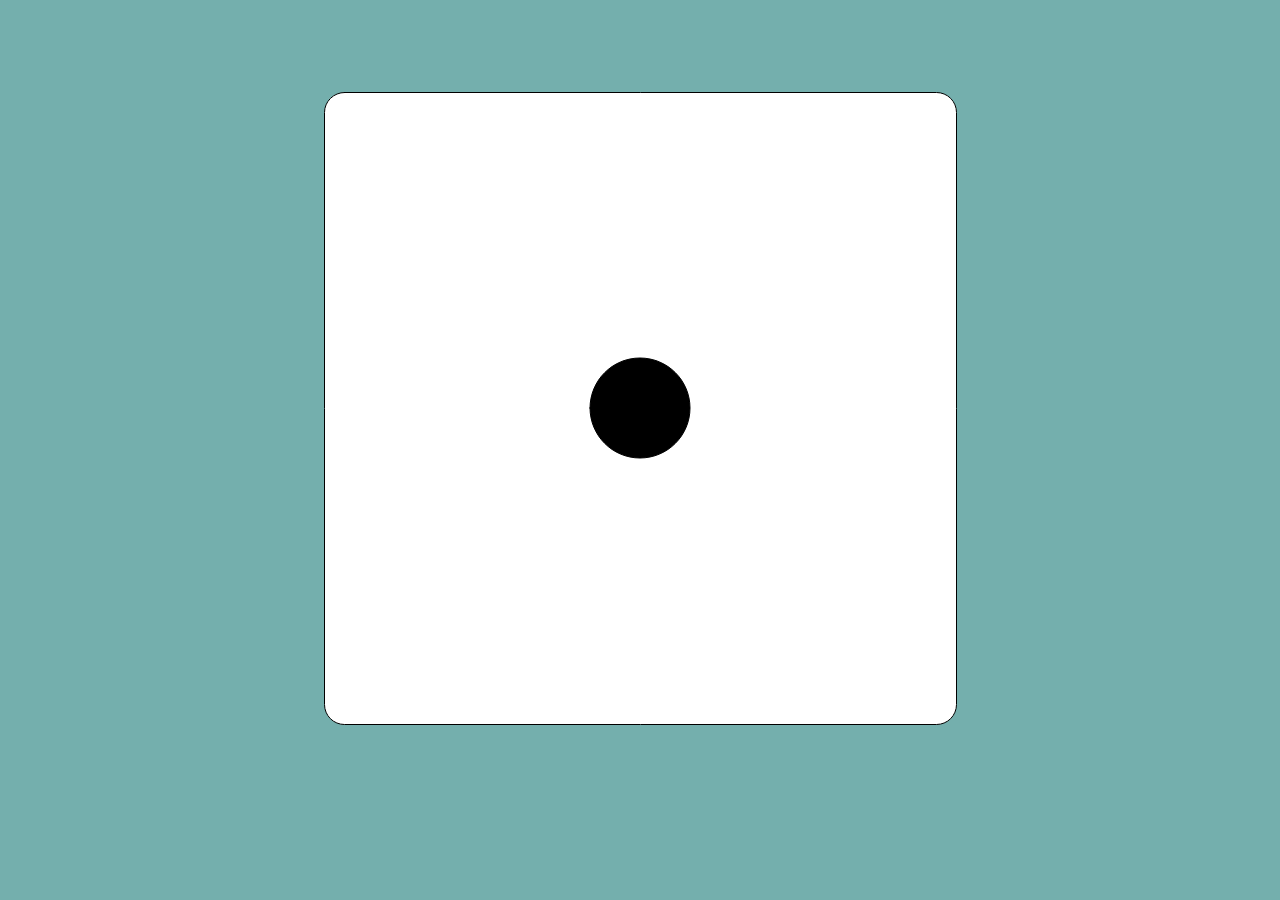
<file: LP[10] - Dice/index.html>
<!DOCTYPE html>
<meta charset="UTF-8">

<html>
    <head>
        <title>Dice</title>
        <link href="style.css" type="text/css" rel="stylesheet">
        <script language="javascript" type="text/javascript" src="libraries/p5.js"></script>

        <!--<script language="javascript" src="libraries/p5.dom.js"></script>-->
        <!--<script language="javascript" src="libraries/p5.sound.js"></script>-->
        <script language="javascript" type="text/javascript" src="sketch.js"></script>
    </head>

    <body>
    </body>
</html>
</file>
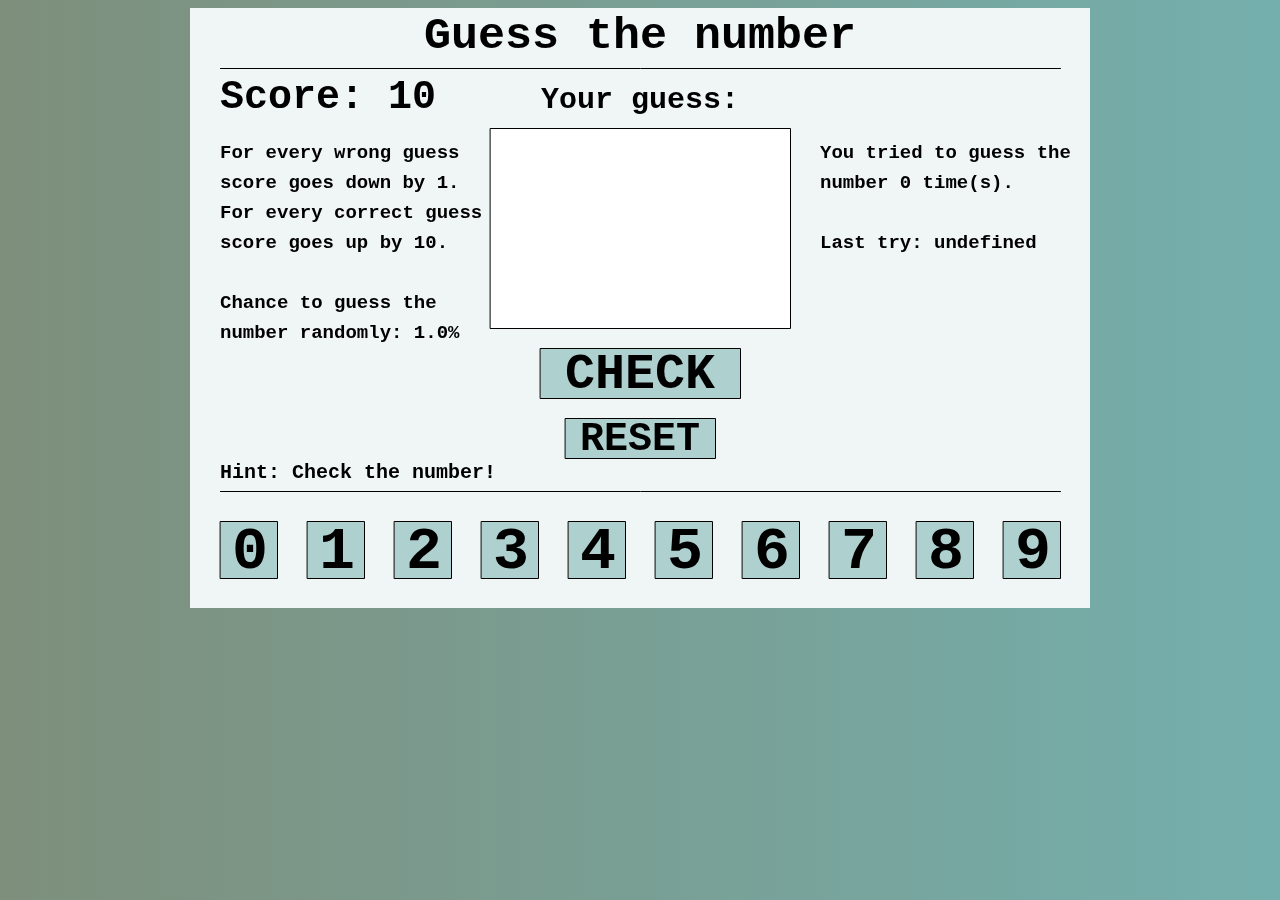
<file: LP[11] - Guess the number/index.html>
<!DOCTYPE html>
<meta charset="UTF-8">

<html>
    <head>
        <title>Guess the number</title>
        <link href="style.css" type="text/css" rel="stylesheet">
        <script language="javascript" type="text/javascript" src="libraries/p5.js"></script>

        <!--<script language="javascript" src="libraries/p5.dom.js"></script>-->
        <!--<script language="javascript" src="libraries/p5.sound.js"></script>-->
        <script language="javascript" type="text/javascript" src="sketch.js"></script>

        <!--My own "library" which include some nice litte features!-->
        <script language="javascript" type="text/javascript" src="utilities.js"></script>
    </head>

    <body>
    </body>
</html>
</file>
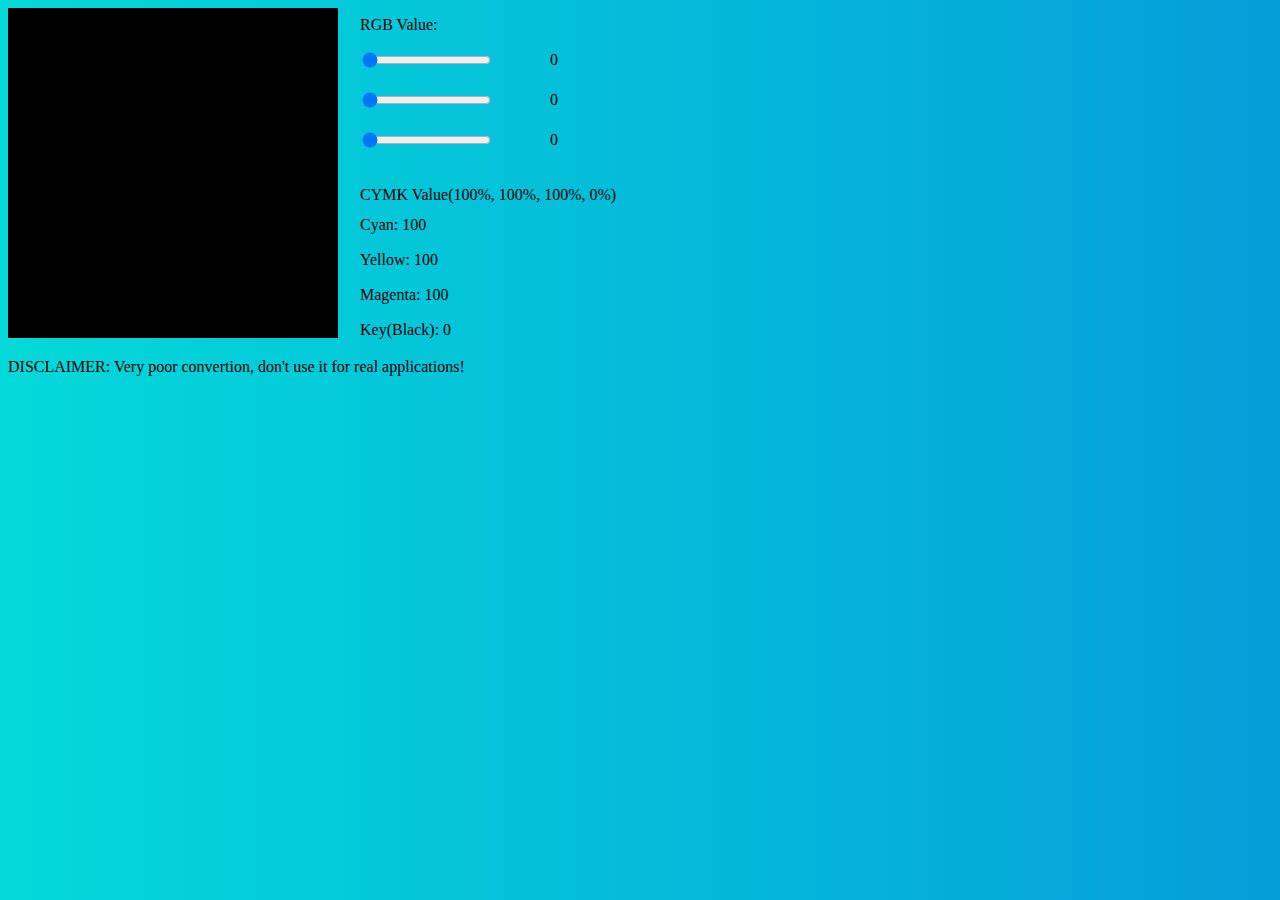
<file: LP[12] - RGB to CYMK/index.html>
<!DOCTYPE html>
<meta charset="UTF-8">

<html>
    <head>
        <title>RGB to CYMK</title>
        <link href="style.css" type="text/css" rel="stylesheet">
        <script language="javascript" type="text/javascript" src="libraries/p5.js"></script>

        <script language="javascript" src="libraries/p5.dom.js"></script>
        <!--<script language="javascript" src="libraries/p5.sound.js"></script>-->
        <script language="javascript" type="text/javascript" src="sketch.js"></script>

		<script language="javascript" type="text/javascript" src="utilities.js"></script>
    </head>

    <body>
    </body>
</html>
</file>
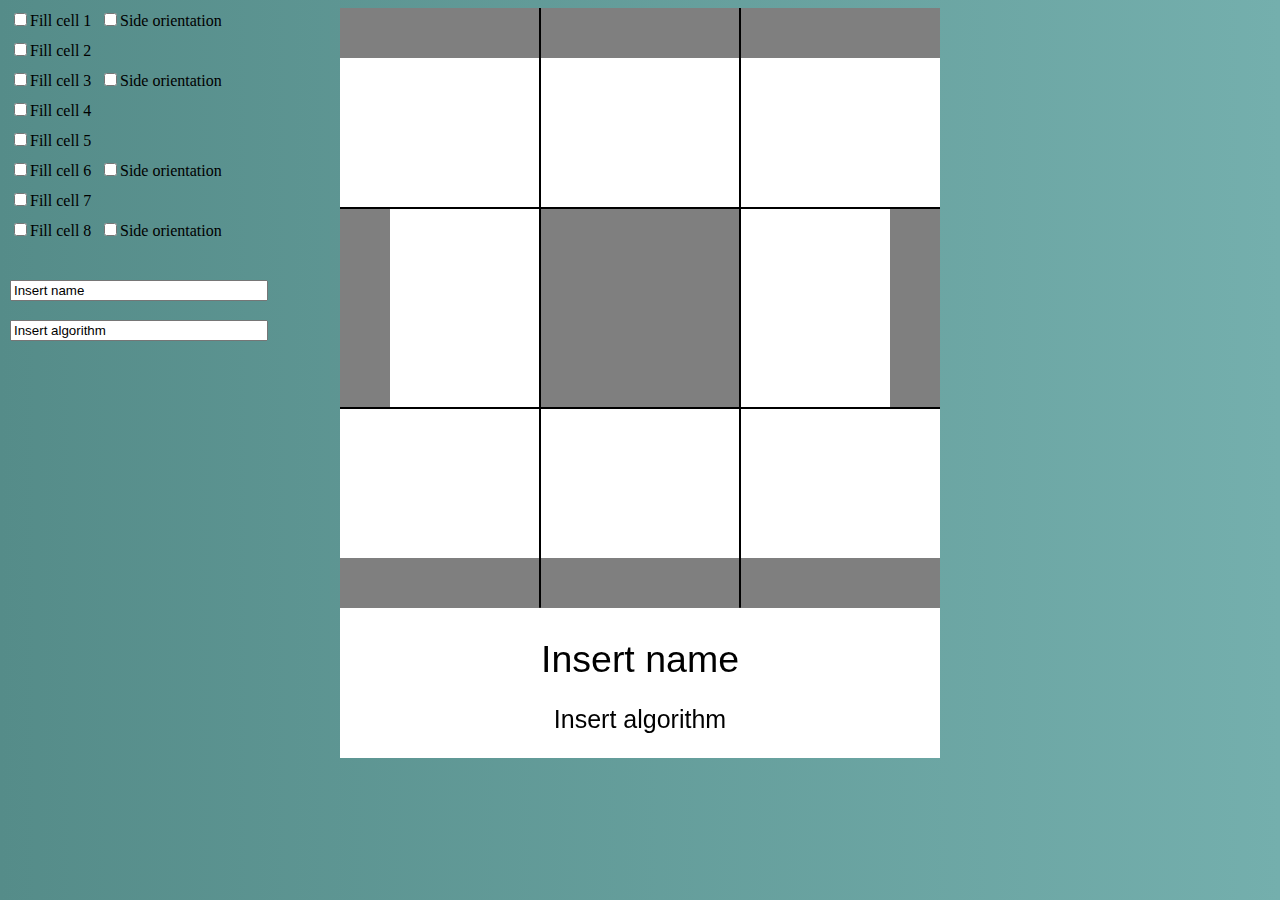
<file: LP[14] - Rubiks Cube OLL Generator/index.html>
<!DOCTYPE html>
<meta charset="UTF-8">

<html>
    <head>
        <title>OLL Generator</title>
        <link href="style.css" type="text/css" rel="stylesheet">
        <script language="javascript" type="text/javascript" src="libraries/p5.js"></script>

        <script language="javascript" src="libraries/p5.dom.js"></script>
        <!--<script language="javascript" src="libraries/p5.sound.js"></script>-->
        <script language="javascript" type="text/javascript" src="sketch.js"></script>
    </head>

    <body>
    </body>
</html>
</file>
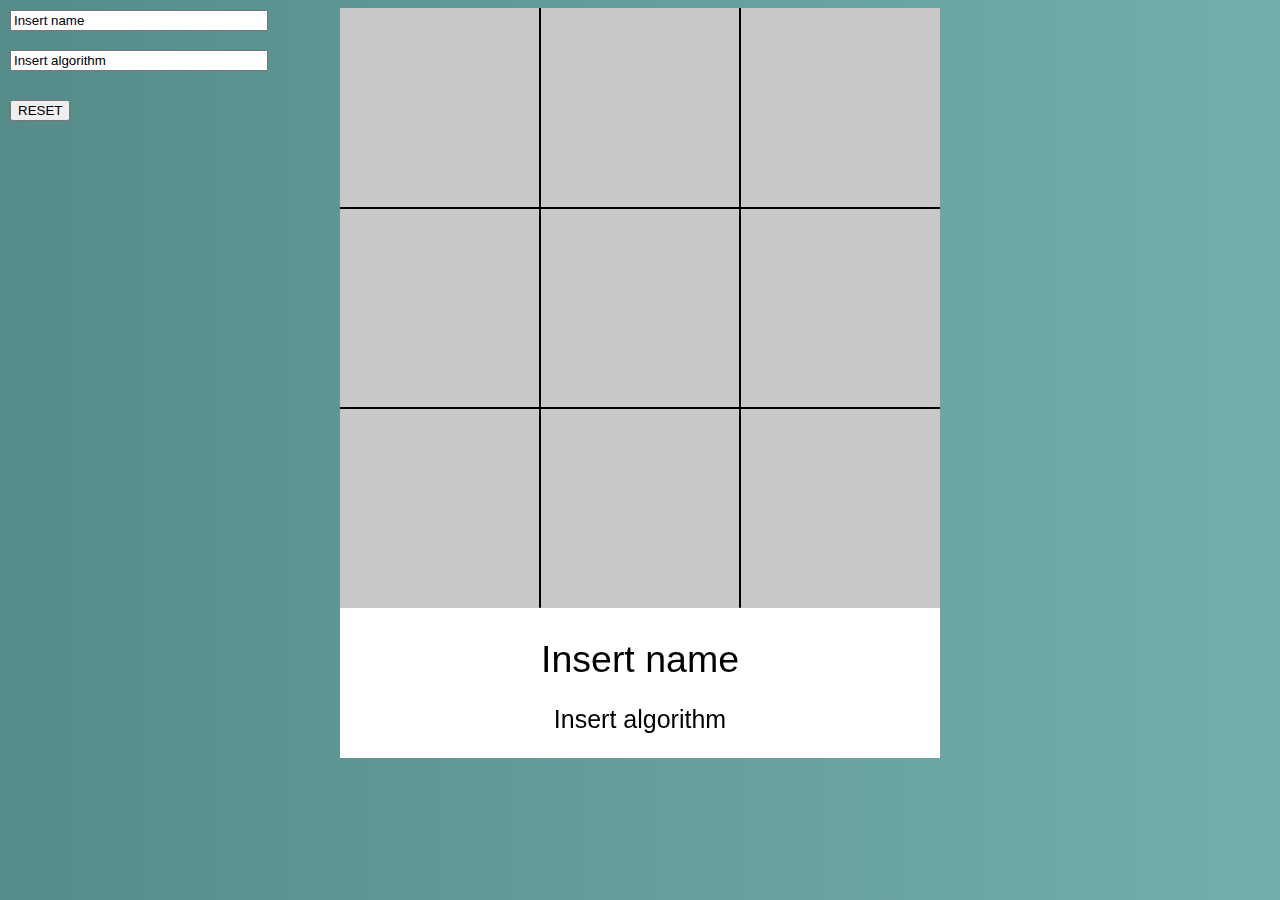
<file: LP[15] - Rubiks Cube PLL Generator/index.html>
<!DOCTYPE html>
<meta charset="UTF-8">

<html>
    <head>
        <title>PLL Generator</title>
        <link href="style.css" type="text/css" rel="stylesheet">
        <script language="javascript" type="text/javascript" src="libraries/p5.js"></script>

        <script language="javascript" src="libraries/p5.dom.js"></script>
        <!--<script language="javascript" src="libraries/p5.sound.js"></script>-->
        <script language="javascript" type="text/javascript" src="sketch.js"></script>
    </head>

    <body>
    </body>
</html>
</file>
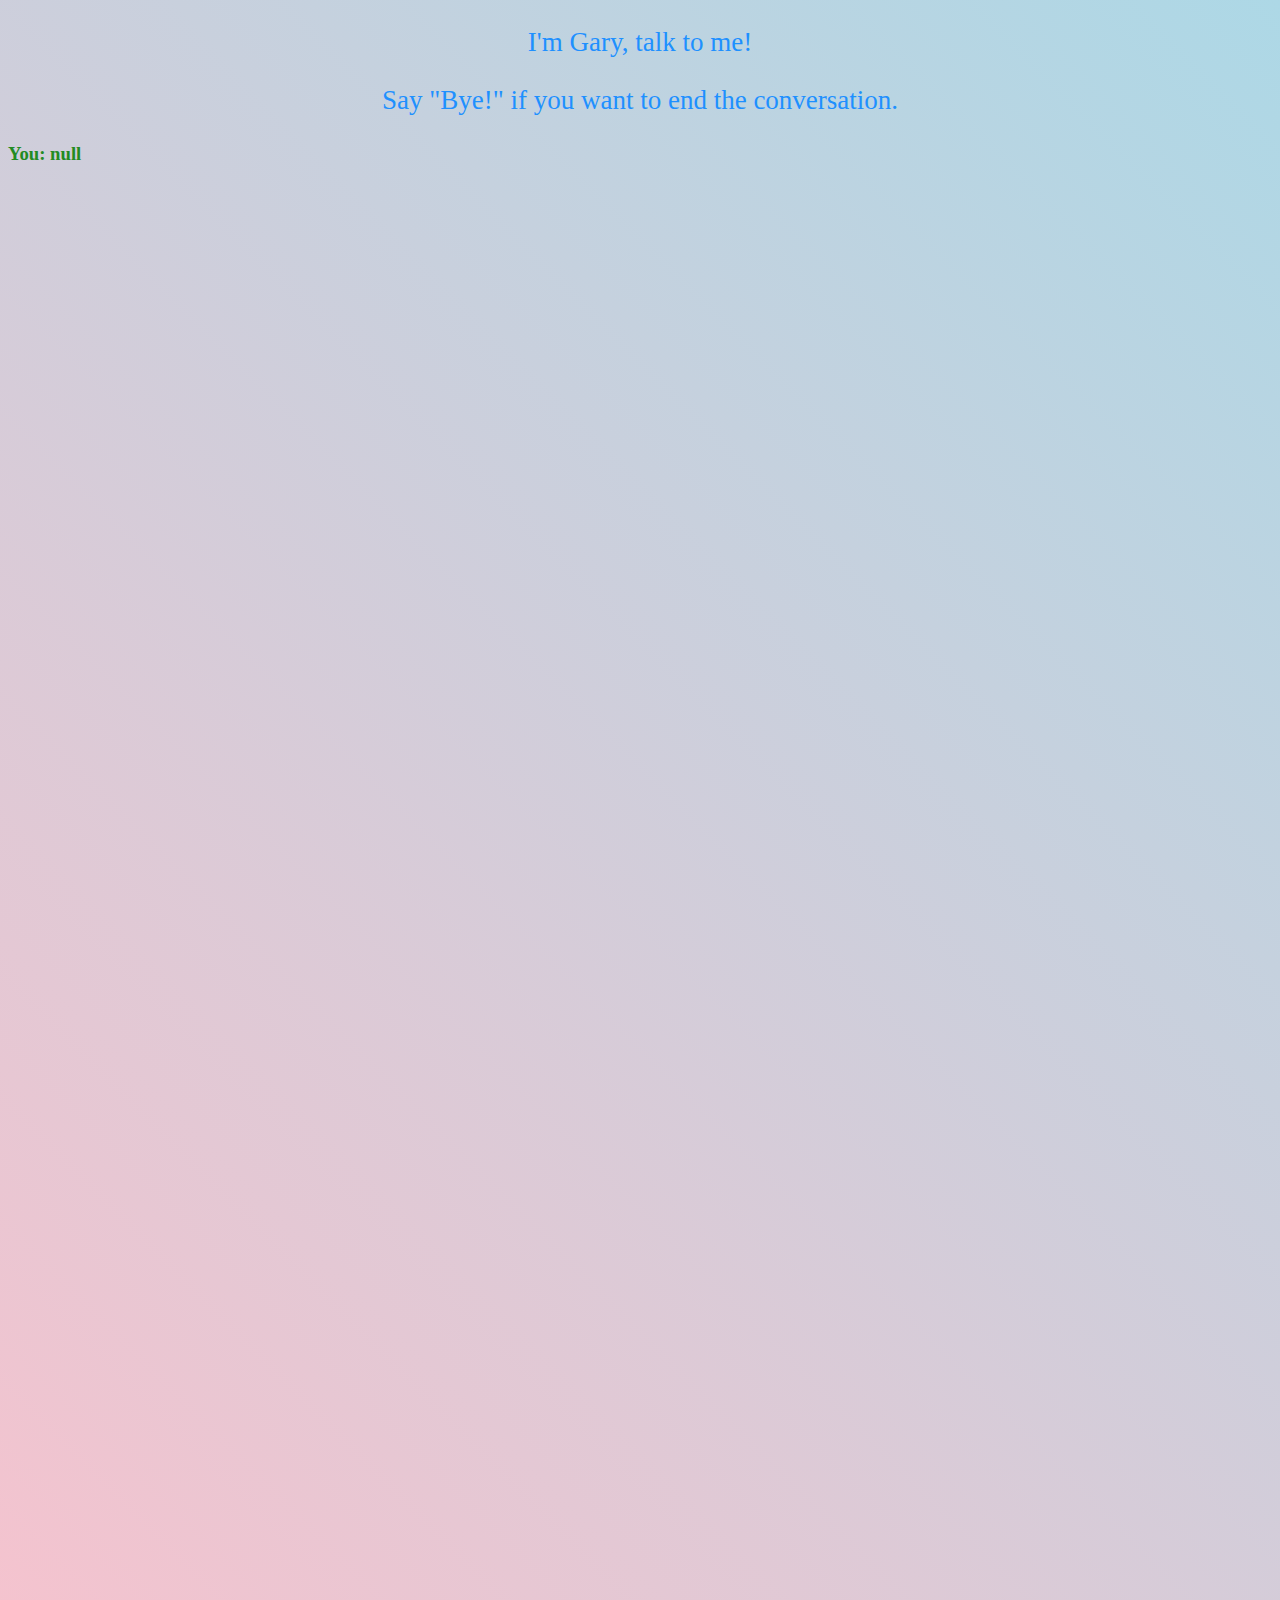
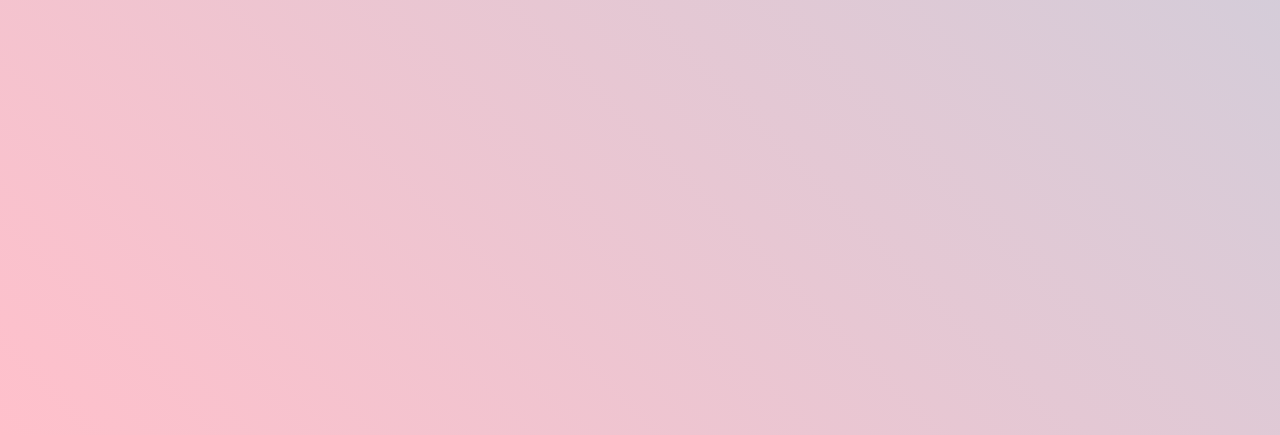
<file: LP[2] - Dumb Artificial Intelligence/index.html>
<!DOCTYPE html>
 <meta charset="UTF-8"> 

<html>

    <head>
        <title>Dumb Artificial Intelligence</title>
        <link href="style.css" type="text/css" rel="stylesheet" />
    </head>
    
    <body class="main">
        <p>I'm Gary, talk to me!</p>
        <p>Say "Bye!" if you want to end the conversation.</p>
        
        <script src="script.js"></script>
    </body>
    
</html>
</file>
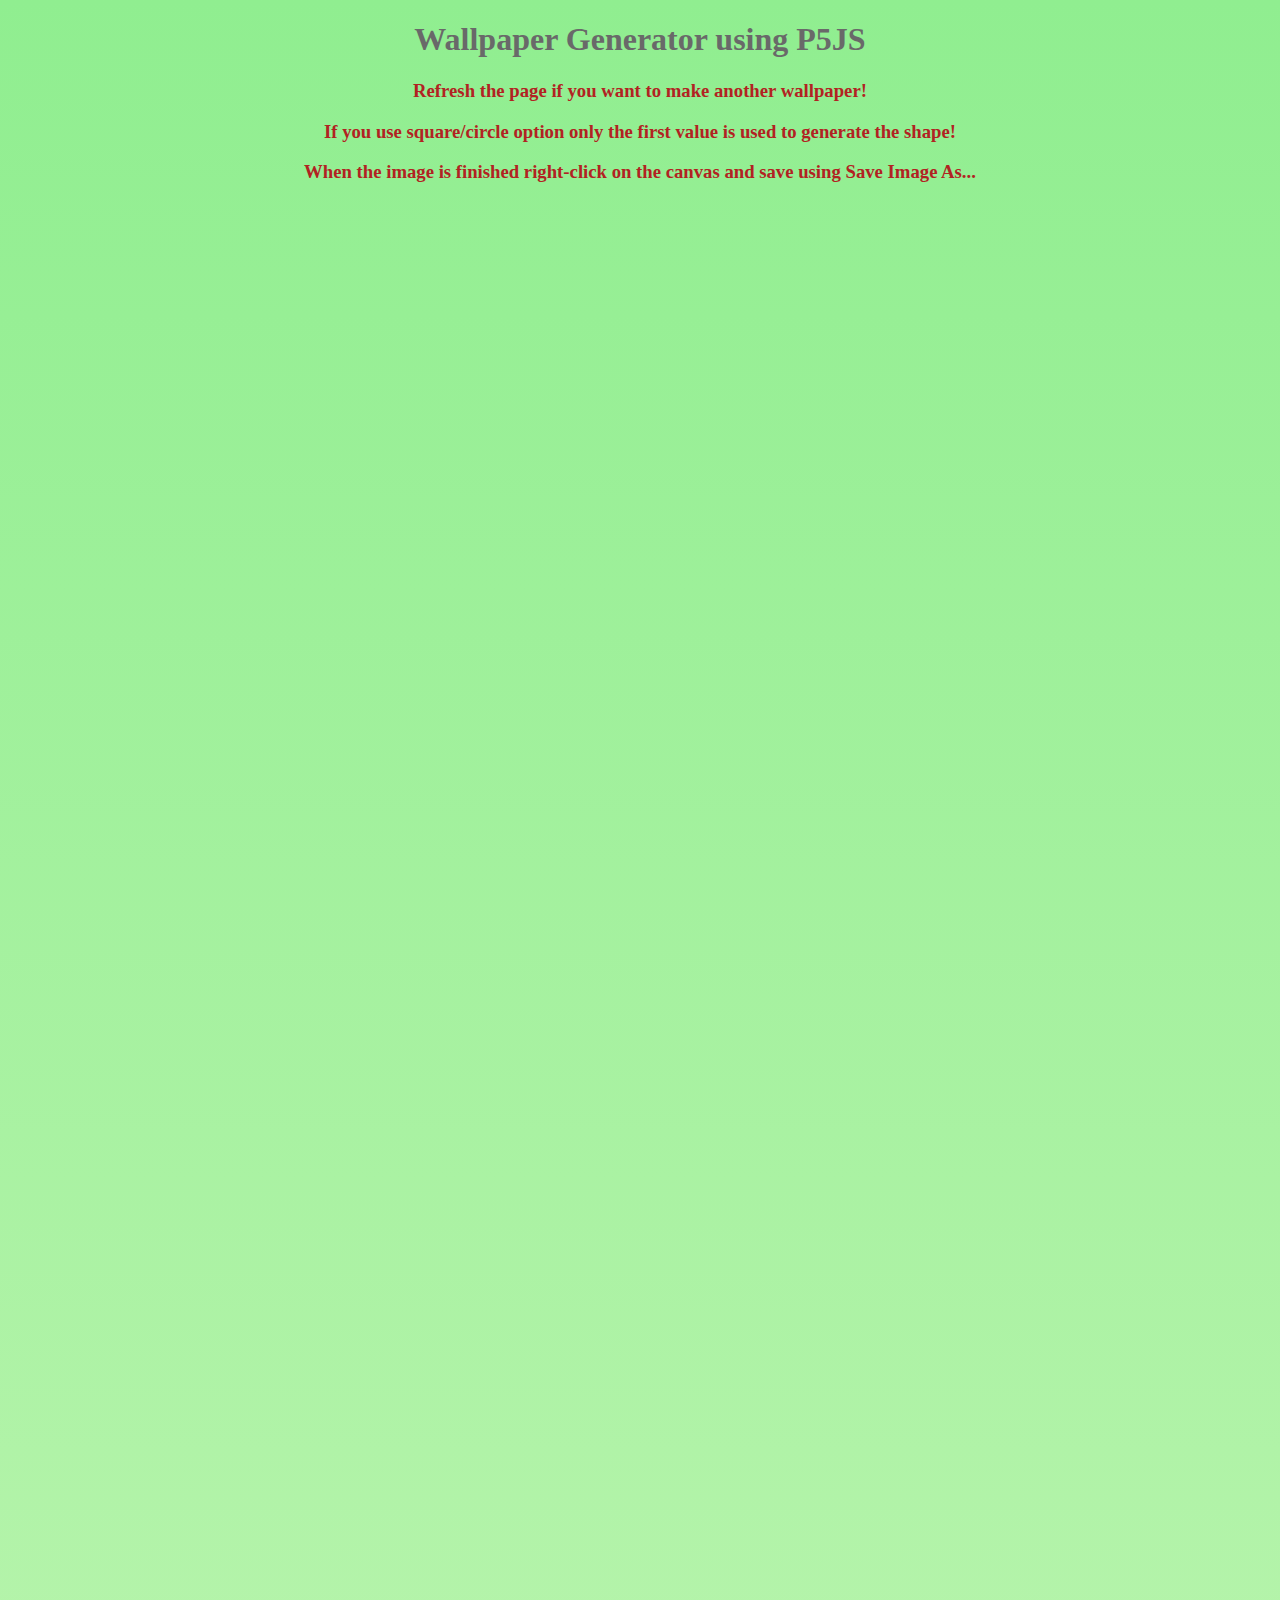
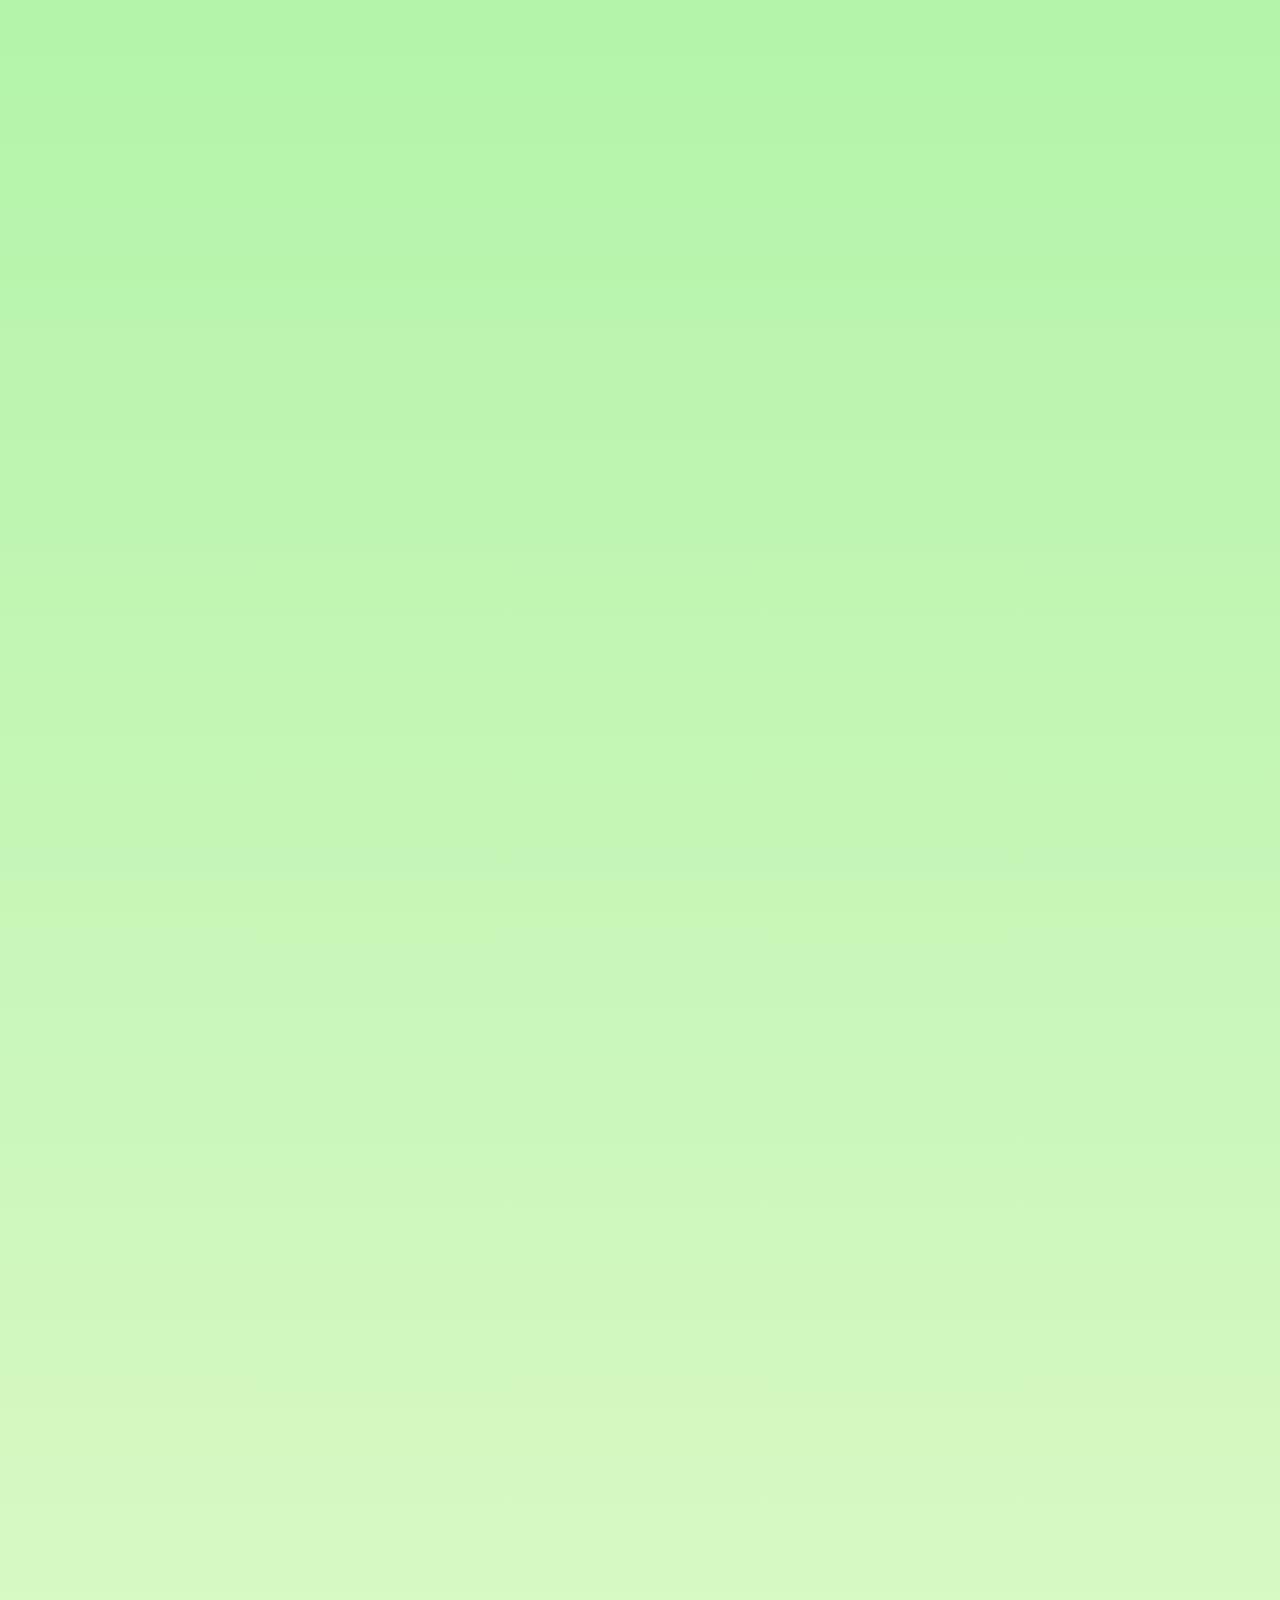
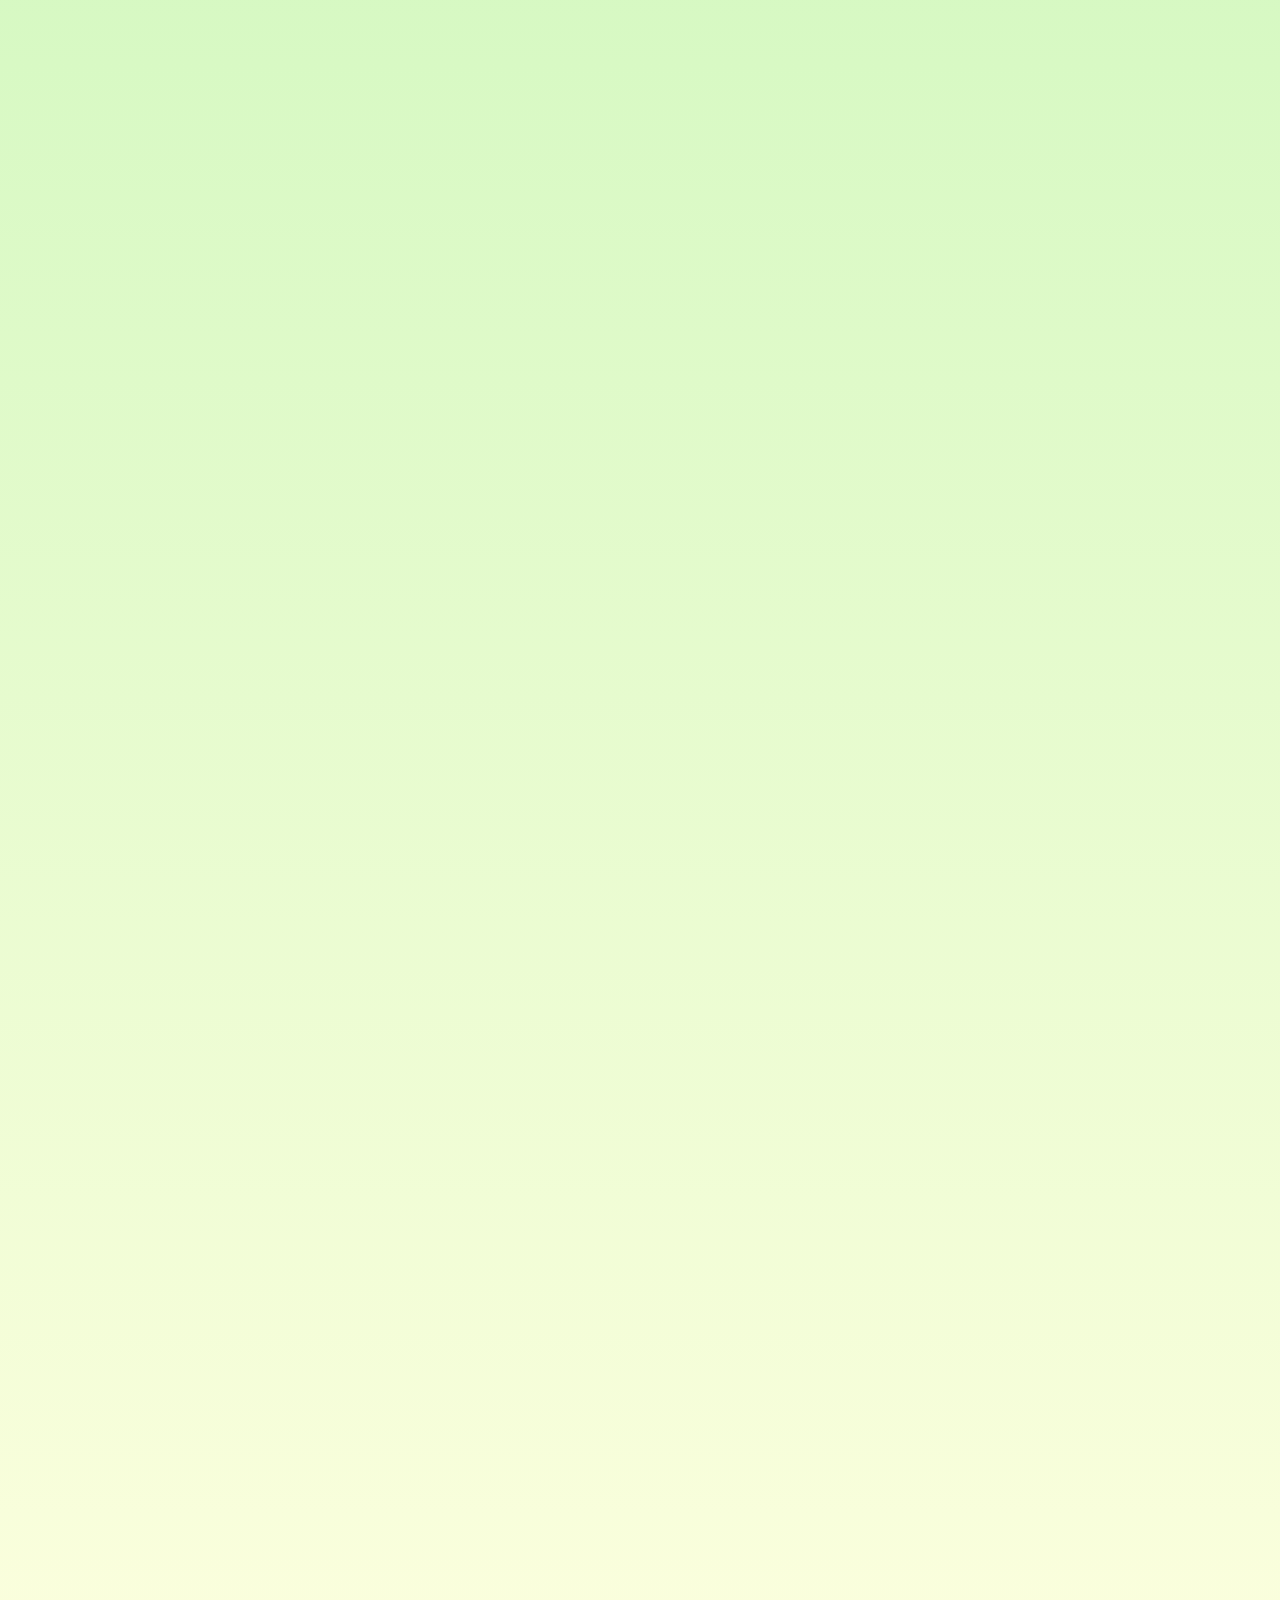
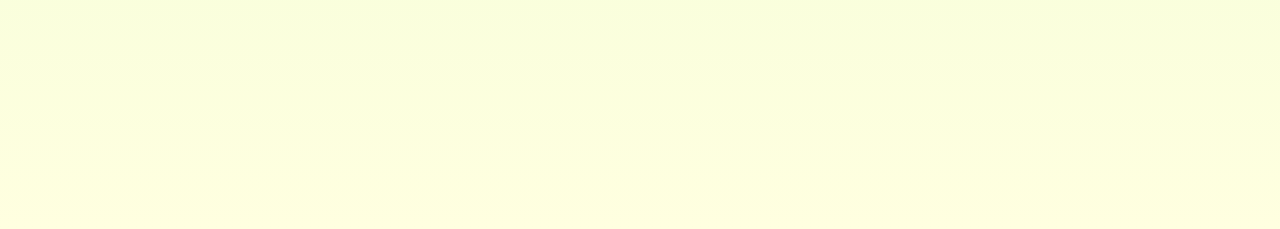
<file: LP[4] - Wallpaper Generator using P5JS - Complex/index.html>
<!DOCTYPE html>
<meta charset="UTF-8">

<html>
  <head>
    <title>Wallpaper Generator using P5JS - Complex</title>
      
    <link href="style.css" type="text/css" rel="stylesheet">
    <script language="javascript" type="text/javascript" src="libraries/p5.js"></script>
    <!-- uncomment lines below to include extra p5 libraries -->
    <script language="javascript" src="libraries/p5.dom.js"></script>
    <script language="javascript" src="libraries/p5.sound.js"></script>

    <script language="javascript" type="text/javascript" src="sketch.js"></script>
  </head>

  <body>
      <h1>Wallpaper Generator using P5JS</h1>
      <h3>Refresh the page if you want to make another wallpaper!</h3>
      <h3>If you use square/circle option only the first value is used to generate the shape!</h3>
      <h3>When the image is finished right-click on the canvas and save using Save Image As...</h3>
  </body>
</html>
</file>
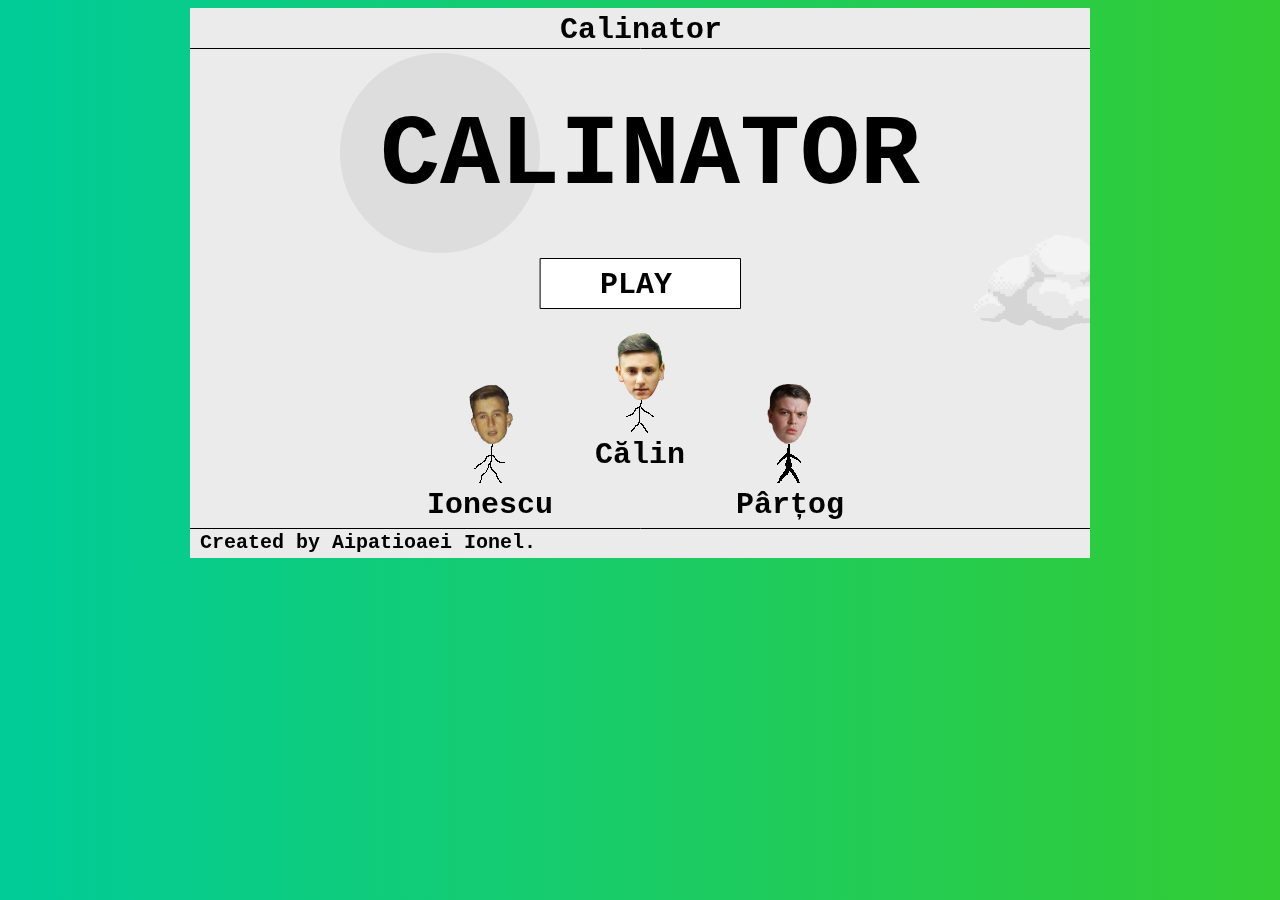
<file: LP[5] - Calinator/index.html>
<!DOCTYPE html>
<meta charset="UTF-8">

<html>
    <head>
        <title>Calinator</title>
        <link href="style.css" type="text/css" rel="stylesheet">
        
        <script language="javascript" type="text/javascript" src="libraries/p5.js"></script>
        <script language="javascript" type="text/javascript" src="sketch.js"></script>
        
    </head>

    <body>
        
    </body>
</html>
</file>
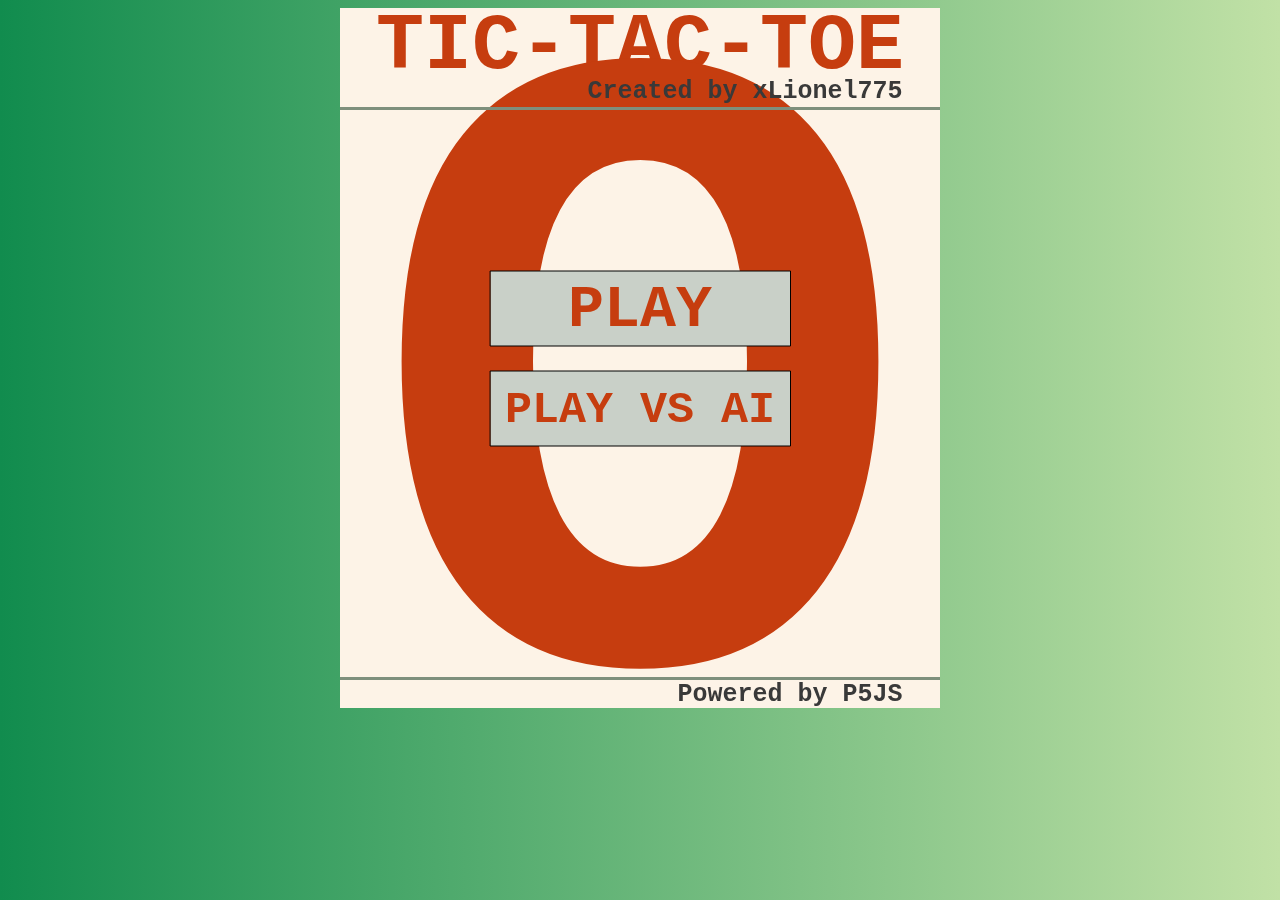
<file: LP[6] - Tic-Tac-Toe/index.html>
<!DOCTYPE html>
<meta charset="UTF-8">

<html>
    <head>
        <title>Tic-Tac-Toe</title>
        <link href="style.css" type="text/css" rel="stylesheet">
        <script language="javascript" type="text/javascript" src="p5.min.js"></script>
    
        <!--<script language="javascript" src="libraries/p5.dom.js"></script>-->
        <!--<script language="javascript" src="libraries/p5.sound.js"></script>-->
        <script language="javascript" type="text/javascript" src="sketch.js"></script>
 
    </head>

    <body>
    </body>
</html>
</file>
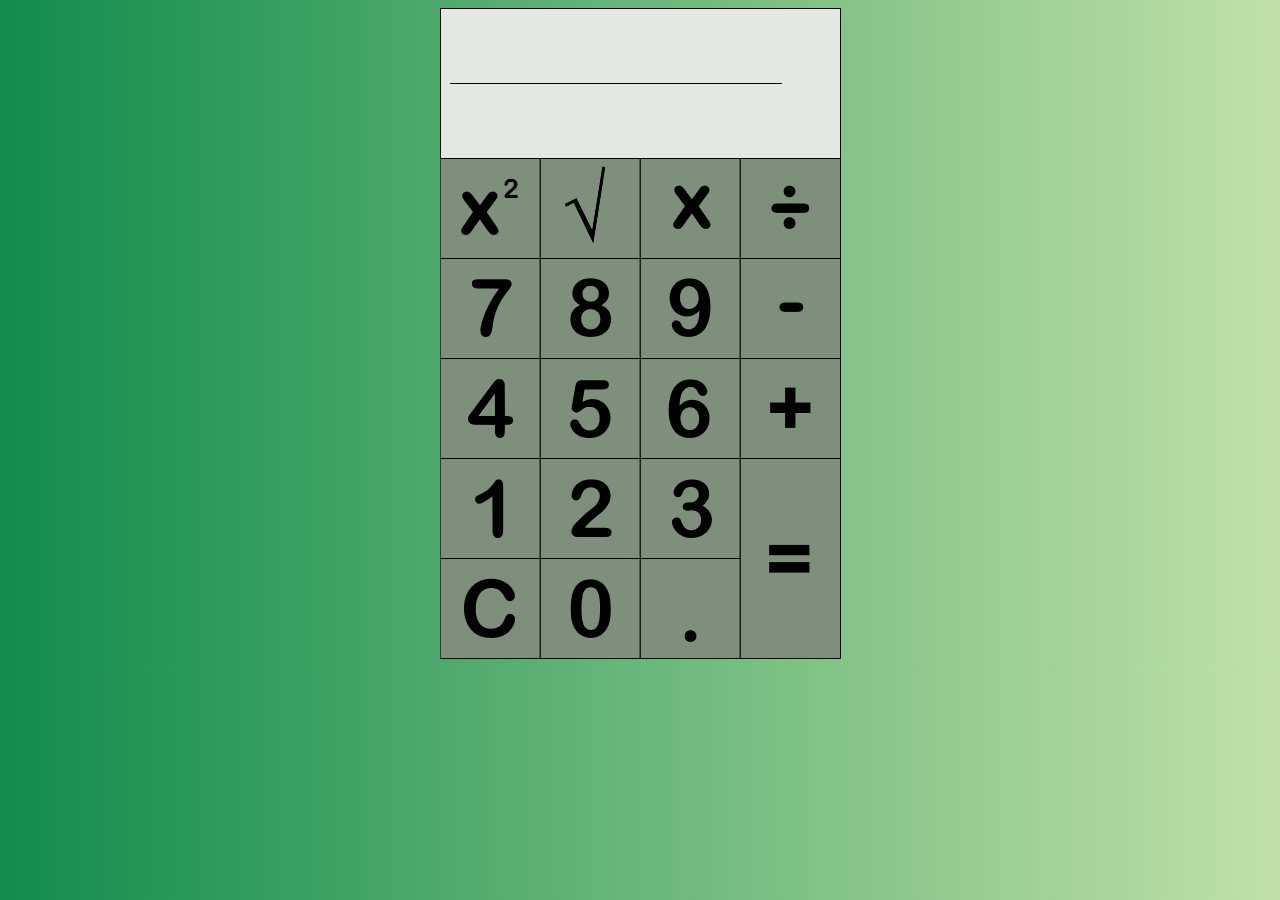
<file: LP[7] - Calculator/index.html>
<!DOCTYPE html>
<meta charset="UTF-8">

<html>
    <head>
        <title>Calculator</title>
        <script language="javascript" type="text/javascript" src="libraries/p5.js"></script>
        <link href="style.css" type="text/css" rel="stylesheet">
        
        <script language="javascript" src="libraries/p5.dom.js"></script>
        <!--<script language="javascript" src="libraries/p5.sound.js"></script>-->
        <script language="javascript" type="text/javascript" src="sketch.js"></script>
    
    </head>

    <body>
    </body>
</html>
</file>
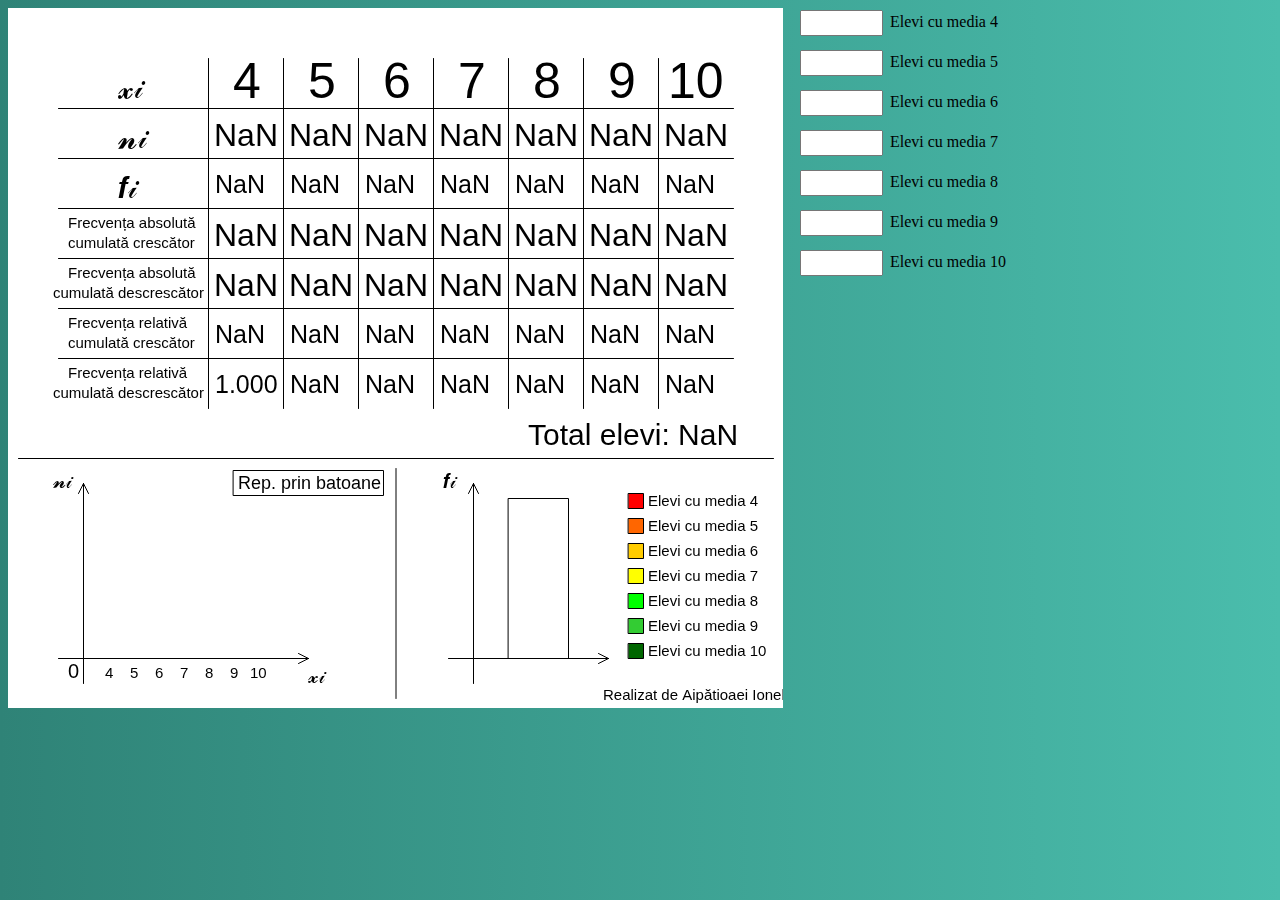
<file: LP[8] - Statistical Data/index.html>
<!DOCTYPE html>
<meta charset="UTF-8">

<html>
    <head>
        <title>Statistical Data</title>
        
        <script language="javascript" type="text/javascript" src="libraries/p5.js"></script>
        <link href="style.css" type="text/css" rel="stylesheet">
        
        <script language="javascript" src="libraries/p5.dom.js"></script>
        <!--<script language="javascript" src="libraries/p5.sound.js"></script>-->
        <script language="javascript" type="text/javascript" src="sketch.js"></script>
    </head>

    <body>
    </body>
</html>
</file>
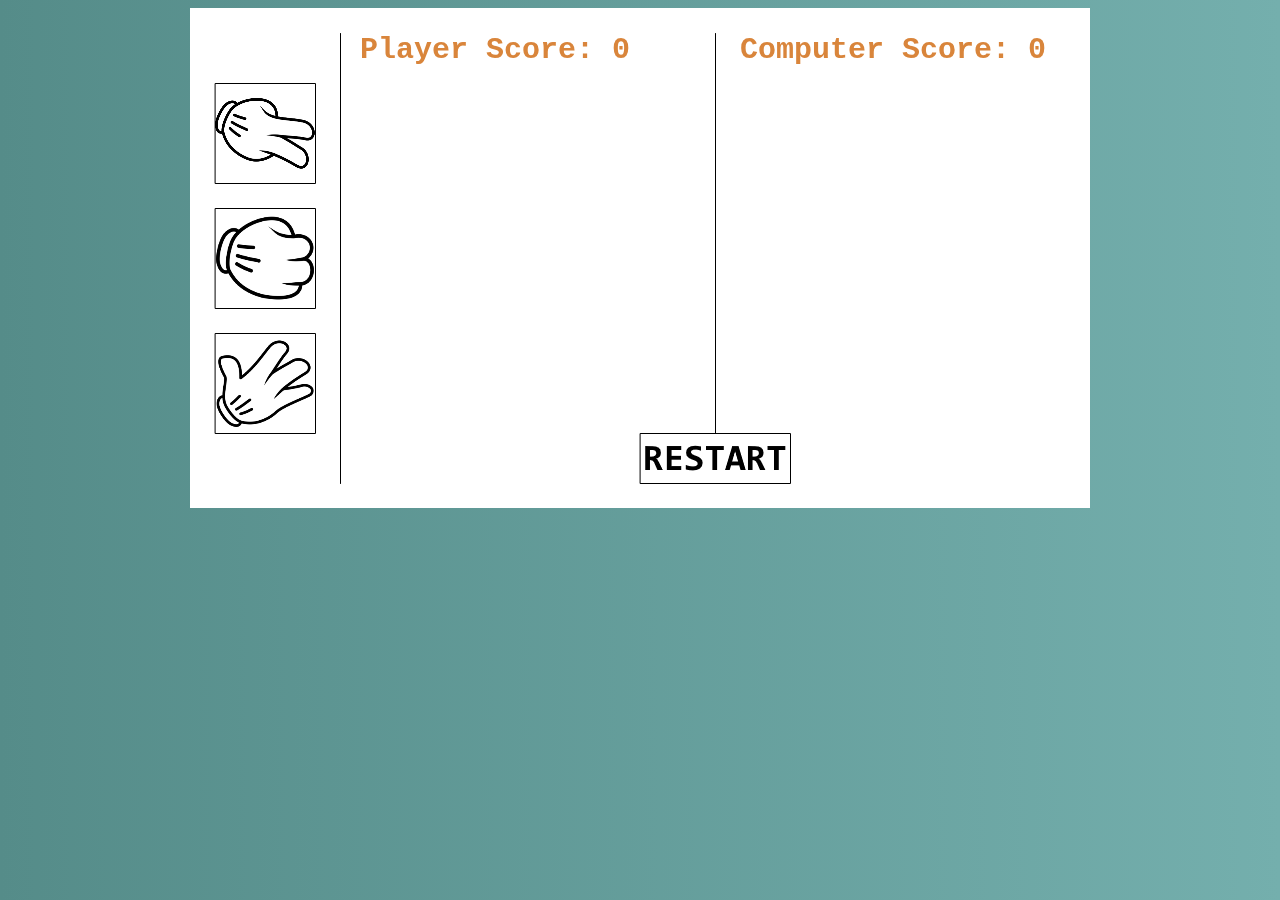
<file: LP[9] - Rock Paper Scissor/index.html>
<!DOCTYPE html>
<meta charset="UTF-8">

<html>
    <head>
        <title>Rock Paper Scissor</title>
        <link href="style.css" type="text/css" rel="stylesheet">
        <script language="javascript" type="text/javascript" src="libraries/p5.js"></script>

        <!--<script language="javascript" src="libraries/p5.dom.js"></script>-->
        <!--<script language="javascript" src="libraries/p5.sound.js"></script>-->
        <script language="javascript" type="text/javascript" src="sketch.js"></script>
    </head>

    <body>
    </body>
</html>
</file>
<file: LP[10] - Dice/style.css>
body {
    width: auto;
    height: auto;
    background: #74AFAD;
    display: flex;
    justify-content: center;
    align-items: center;
}
</file>
<file: LP[11] - Guess the number/style.css>
/*Usual CSS style for P5 projects*/

body {
    width: auto;
    height: auto;
    background: linear-gradient(90deg, #7E8F7C, #74AFAD);
    display: flex;
    justify-content: center;
    align-items: center;
}
</file>
<file: LP[12] - RGB to CYMK/style.css>
/*Usual CSS style for P5 projects*/

body {
    width: auto;
    height: auto;
    background: linear-gradient(90deg, #04d9d9, #049ed9);
    /*
    display: flex;
    justify-content: center;
    align-items: center;
    */
}
</file>
<file: LP[14] - Rubiks Cube OLL Generator/style.css>
/*Usual CSS style for P5 projects*/

body {
    width: auto;
    height: auto;
    background: linear-gradient(90deg, #558C89, #74AFAD);
    display: flex;
    justify-content: center;
    align-items: center;
}
</file>
<file: LP[15] - Rubiks Cube PLL Generator/style.css>
/*Usual CSS style for P5 projects*/

body {
    width: auto;
    height: auto;
    background: linear-gradient(90deg, #558C89, #74AFAD);
    display: flex;
    justify-content: center;
    align-items: center;
}
</file>
<file: LP[2] - Dumb Artificial Intelligence/style.css>
body.main {
    width: auto;
    height: 2000px;
    background: linear-gradient(45deg, pink, lightblue);
}

p {
    color: dodgerblue;
    font-size: 27px;
    text-align: center;
}

h3 {
    color: forestgreen;
    text-align: left;
}
</file>
<file: LP[4] - Wallpaper Generator using P5JS - Complex/style.css>
body {
    width: auto;
    height: 5000px;
    background: linear-gradient(180deg, lightgreen, lightyellow);
}

h1 {
    color: dimgray;
    text-align: center;
}

h2 {
    color: darkmagenta;
}

h3 {
    color: firebrick;
    text-align: center;
}

h4 {
    color: darkslategray;
}
</file>
<file: LP[5] - Calinator/style.css>
body {
    width: auto;
    height: auto;
    background: linear-gradient(90deg, #00cc99, #33cc33);
    display: flex;
    justify-content: center;
    align-items: center;
}

h1 {
    color: dimgray;
    text-align: center;
    font-family: "Courier New", Courier, monospace;
}
</file>
<file: LP[6] - Tic-Tac-Toe/style.css>
body {
    width: auto;
    height: auto;
    background: linear-gradient(90deg, #118C4E, #C1E1A6);
    display: flex;
    justify-content: center;
    align-items: center;
}
</file>
<file: LP[7] - Calculator/style.css>
body {
    width: auto;
    height: auto;
    background: linear-gradient(90deg, #118C4E, #C1E1A6);
    display: flex;
    justify-content: center;
    align-items: center;
}
</file>
<file: LP[8] - Statistical Data/style.css>
body {
    width: auto;
    height: auto;
    background: linear-gradient(90deg, #2F8377, #4ABDAC);
    /*
    display: flex;
    justify-content: center;
    align-items: center;
    */
}
</file>
<file: LP[9] - Rock Paper Scissor/style.css>
body {
    width: auto;
    height: auto;
    background: linear-gradient(90deg, #558C89, #74AFAD);
    display: flex;
    justify-content: center;
    align-items: center;
}
</file>
